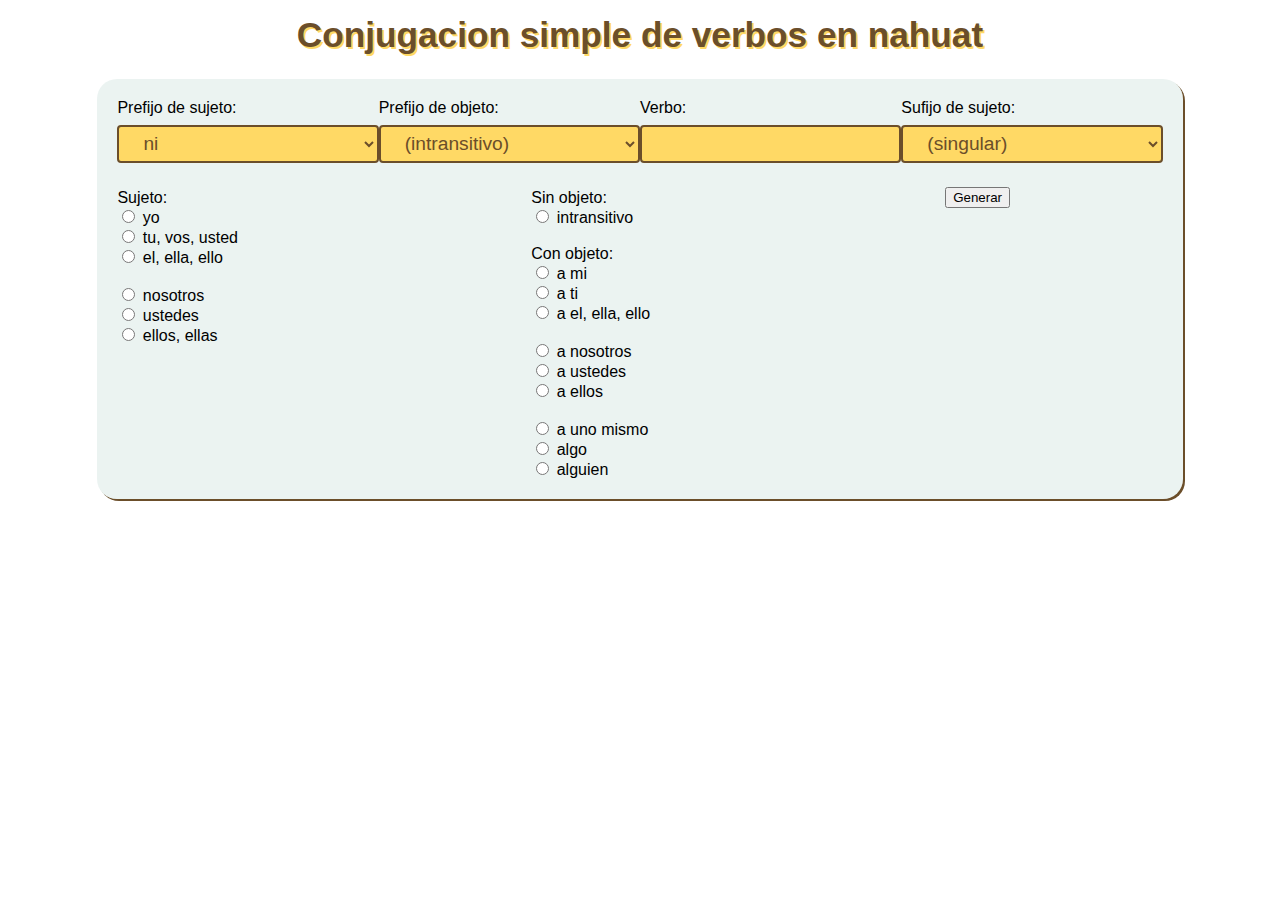
<file: Index.html>
<!DOCTYPE html>
<html>
<head>
  <link rel="stylesheet" href="style.css">
  <script src="script.js"></script>
  <title>Conjugacion de verbos en nahuat</title>
</head>
<body>
  <h1>Conjugacion simple de verbos en nahuat</h1>
  <form>
    <div class="form-container">
      <div class="form-group">
    <label for="subject-prefix">Prefijo de sujeto:</label><br>
    <select id="subject-prefix" name="subject-prefix">
      <option value="ni">ni</option>
      <option value="ti">ti</option>
      <option value="">(3a persona)</option>
      <option value="an">an</option>
    </select><br>
  </div>
    <div class="form-group">
    <label for="object-prefix">Prefijo de objeto:</label><br>
    <select id="object-prefix" name="object-prefix">
      <option value="">(intransitivo)</option>
      <option value="nech">nech</option>
      <option value="metz">metz</option>
      <option value="ki">ki</option>
      <option value="kin">kin</option>
      <option value="tech">tech</option>
      <option value="metzin">metzin</option>
      <option value="mu">mu</option>
      <option value="ta">ta</option>
      <option value="te">te</option>
    </select><br>
  </div>
    <div class="form-group">
    <label for="verb">Verbo:</label><br>
    <input type="text" id="verb" name="verb"><br>
    </div>
    <div class="form-group">
    <label for="subject-suffix">Sufijo de sujeto:</label><br>
    <select id="subject-suffix" name="subject-suffix">
      <option value="">(singular)</option>
      <option value="t">t (plural)</option>
    </select></div>
    <div class="form-group"><br>
      <label for="subject">Sujeto:</label><br>
      <input type="radio" id="ni" name="subject" value="ni" onclick="document.getElementById('subject-prefix').value='ni'; document.getElementById('subject-suffix').value='';">
      <label for="ni">yo</label><br>
      <input type="radio" id="ti" name="subject" value="ti" onclick="document.getElementById('subject-prefix').value='ti'; document.getElementById('subject-suffix').value='';">
      <label for="ti">tu, vos, usted</label><br>
      <input type="radio" id="third-person" name="subject" value="" onclick="document.getElementById('subject-prefix').value=''; document.getElementById('subject-suffix').value='';">
      <label for="third-person">el, ella, ello</label><br><br>
      <input type="radio" id="we" name="subject" value="ti" onclick="document.getElementById('subject-prefix').value='ti'; document.getElementById('subject-suffix').value='t';">
      <label for="we">nosotros</label><br>
      <input type="radio" id="you-pl" name="subject" value="an" onclick="document.getElementById('subject-prefix').value='an'; document.getElementById('subject-suffix').value='t';">
      <label for="you-pl">ustedes</label><br>
      <input type="radio" id="they" name="subject" value="" onclick="document.getElementById('subject-prefix').value=''; document.getElementById('subject-suffix').value='t';">
      <label for="they">ellos, ellas</label><br>
    </div>
    <div class="form-group"><br>
      <label>Sin objeto:</label><br>
      <input type="radio" id="intransitive" name="intransitive" value="" onclick="document.getElementById('object-prefix').value='';">
      <label for="intransitive">intransitivo</label><br><br>
      <label for="object">Con objeto:</label><br>
      <input type="radio" id="me" name="object" value="nech" onclick="document.getElementById('object-prefix').value='nech';">
      <label for="me">a mi</label><br>
      <input type="radio" id="you" name="object" value="metz" onclick="document.getElementById('object-prefix').value='metz';">
      <label for="you">a ti</label><br>
      <input type="radio" id="him-her-it" name="object" value="ki" onclick="document.getElementById('object-prefix').value='ki';">
      <label for="him-her-it">a el, ella, ello</label><br><br>
      <input type="radio" id="us" name="object" value="tech" onclick="document.getElementById('object-prefix').value='tech';">
      <label for="us">a nosotros</label><br>
      <input type="radio" id="you-pl" name="object" value="metzin" onclick="document.getElementById('object-prefix').value='metzin';">
      <label for="you-pl">a ustedes</label><br>
      <input type="radio" id="them" name="object" value="kin" onclick="document.getElementById('object-prefix').value='kin';">
      <label for="them">a ellos</label><br><br>
      <input type="radio" id="self" name="object" value="mu" onclick="document.getElementById('object-prefix').value='mu';">
      <label for="people">a uno mismo</label><br>
      <input type="radio" id="thing" name="object" value="ta" onclick="document.getElementById('object-prefix').value='ta';">
      <label for="thing">algo</label><br>
      <input type="radio" id="people" name="object" value="te" onclick="document.getElementById('object-prefix').value='te';">
      <label for="people">alguien</label><br>
    </div>
  </form>
  <p><button type="button" onclick="generateWord()">Generar</button></p>
  <p><span id="generated-word"></span></p>
</body>
</html>
</file>
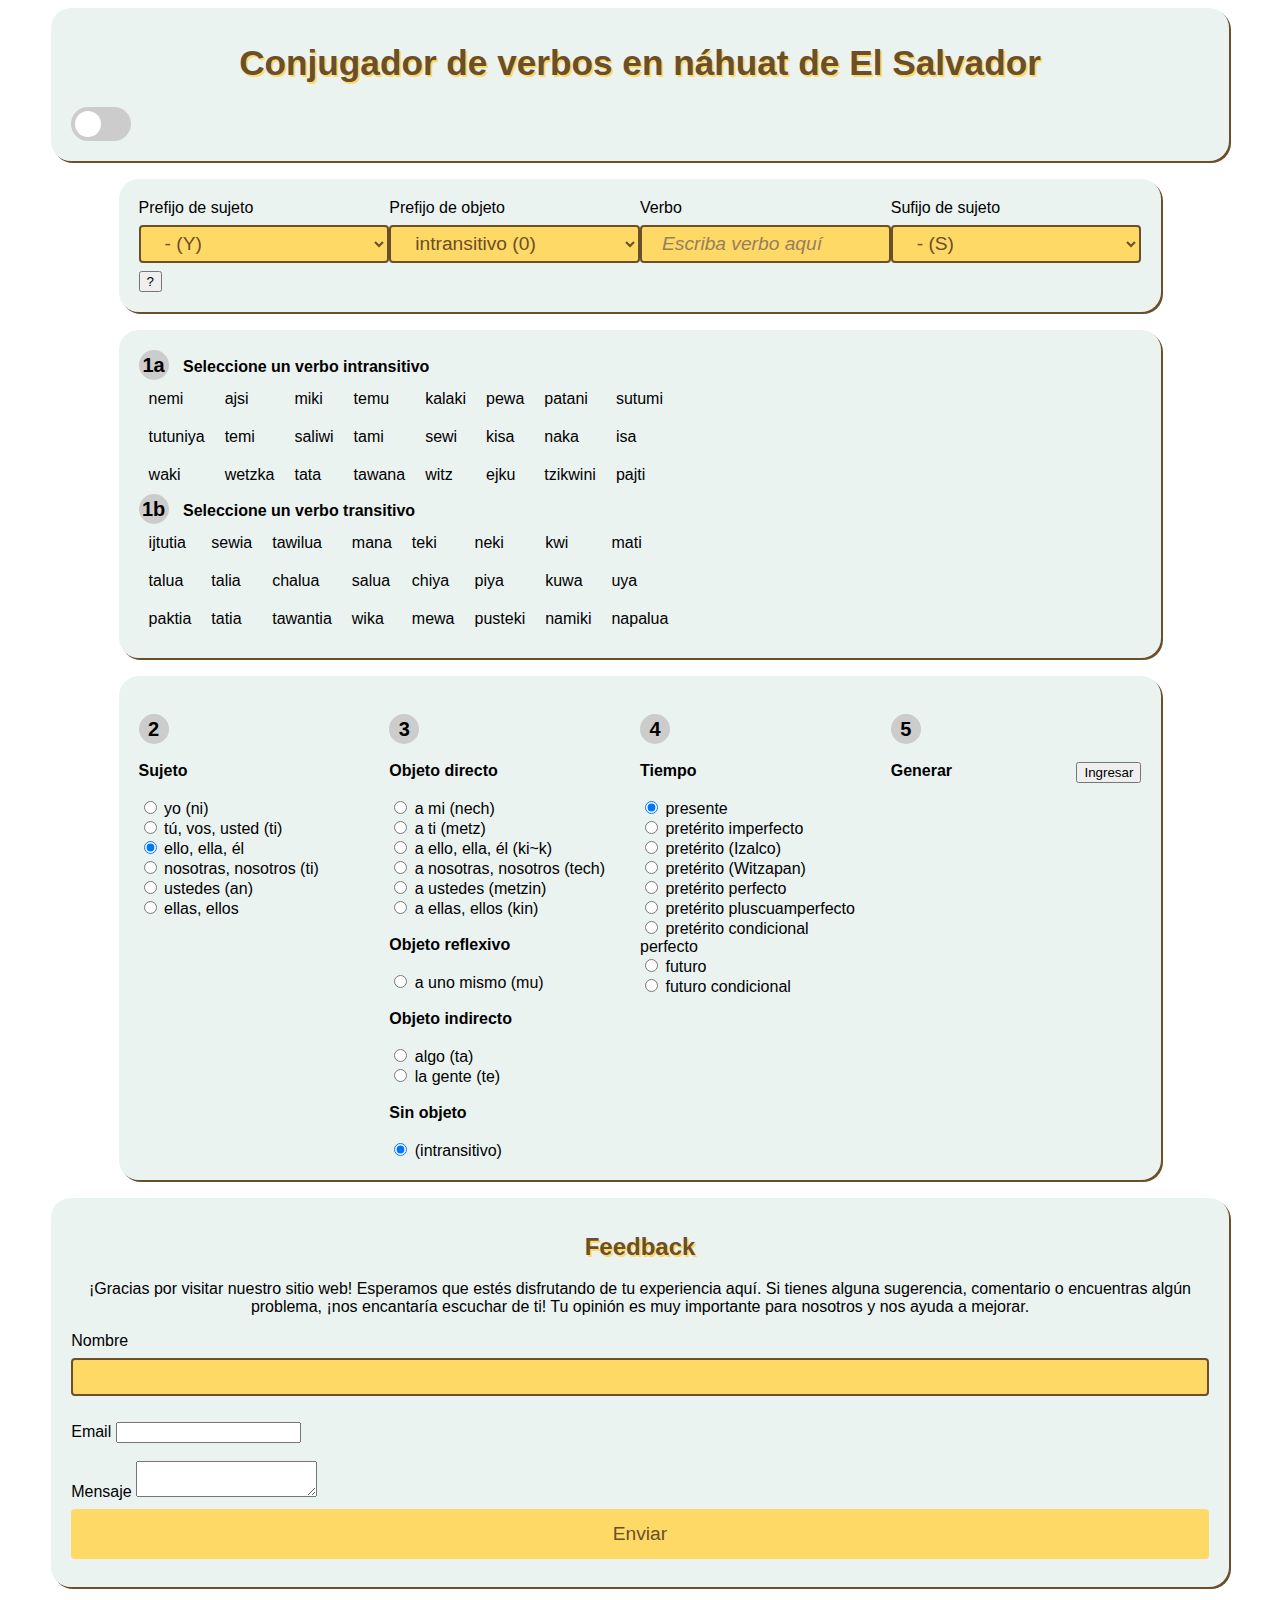
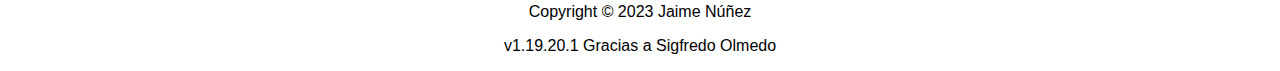
<file: index.html>
<!DOCTYPE html>
<html lang="es">
       <head>
              <meta charset="UTF-8">
              <meta name="description" content="Conjugador de verbos en náhuat pipil de El Salvador. Conjugue verbos en náhuat pipil fácil y rápido con esta herramienta en línea gratuita.">
              <meta name="viewport" content="width=device-width, initial-scale=1">
              <meta name="google-site-verification" content="LL2yyM2UK6odSdrPJpP9-oPnpchig_vsaSKO-UAvV40"/>
              <meta http-equiv="X-UA-Compatible" content="ie=edge">
              <link rel="stylesheet" href="style.css">
              <script src="script.js"></script>
              <title>Conjugador de verbos en náhuat</title>
          </head>
<body onload="populateVerbDropdown()">
    <div class="form-container-word">
        <h1 id="word-heading">Conjugador de verbos en náhuat de El Salvador</h1>
        <!-- Language toggle button -->
        <label class="switch">
              <input type="checkbox" id="language" onchange="changeLanguage()">
              <span class="slider round"></span>
            </label>            
    </div>
    <br>
    <form>
    <div class="form-container">
        <div class="form-group">
            <label for="subject-prefix" id="subject-prefix-label">Prefijo de sujeto</label><br>
            <select id="subject-prefix" name="subject-prefix">
                <option value="ni">ni (N)</option>
                <option value="ti">ti (T)</option>
                <option value="" selected>- (Y)</option>
                <option value="an">an (A)</option>
            </select><br>
        </div>
        <div class="form-group">
            <label for="object-prefix" id="object-prefix-label">Prefijo de objeto</label><br>
            <select id="object-prefix" name="object-prefix">
                <option value="nech">nech (1)</option>
                <option value="metz">metz (2)</option>
                <option value="ki">ki (3)</option>
                <option value="tech">tech (4)</option>
                <option value="metzin">metzin (5)</option>
                <option value="kin">kin (6)</option>
                <option value="mu">mu (7)</option>
                <option value="ta">ta (8)</option>
                <option value="te">te (9)</option>
                <option value="" selected>intransitivo (0)</option>
            </select><br>
        </div>
        <div class="form-group">
              <label for="verb" id="verb-label">Verbo</label><br>
              <input type="text" id="verb" name="verb" class="input-verb" placeholder="Escriba verbo aquí">
          </div>       
        <div class="form-group">
            <label for="subject-suffix" id="subject-suffix-label">Sufijo de sujeto</label><br>
            <select id="subject-suffix" name="subject-suffix">
                <option value="" selected>- (S)</option>
                <option value="t">t (P)</option>
            </select>
        </div>
              <!-- Button and Legend Wrapper -->
              <div class="legend-wrapper">
                     <!-- "?" Button to show the keyboard legend -->
                     <button class="legend-button">?</button>
                     <!-- Keyboard Legend Container -->
                     <div class="keyboard-legend-container" id="keyboard-legend">
                         <p><strong>Leyenda del teclado:</strong></p>
                         <p>Space/Esc: escribir verbo</p>
                         <p>Enter: generar verbo</p>
                         <p>N: yo</p>
                         <p>T: tú / nosotros</p>
                         <p>Y: él / ellos</p>
                         <p>A: ustedes</p>
                         <p>1-6: obj. directo</p>
                         <p>7: reflexivo</p>
                         <p>8-9: obj. indirecto</p>
                         <p>0: intransitivo</p>
                         <p>S: singular</p>
                         <p>P: plural</p>
                         <!-- Agregar más elementos de leyenda según sea necesario -->
                     </div>
                 </div>                 
       </div>
    <br>
    <div class="form-container">
       <div class="form-group">
       <div class="numbered-circle">1a</div>
         <b><label for="intransitive-verbs" id="intransitive-verbs-label">Seleccione un verbo intransitivo</label></b><br>
         <table id="intransitive-verbs" class="verb-table">
           <tr>
             <td onclick="populateVerbTextbox('nemi')">nemi</td>
             <td onclick="populateVerbTextbox('ajsi')">ajsi</td>
             <td onclick="populateVerbTextbox('miki')">miki</td>
             <td onclick="populateVerbTextbox('temu')">temu</td>
             <td onclick="populateVerbTextbox('kalaki')">kalaki</td>
             <td onclick="populateVerbTextbox('pewa')">pewa</td>
             <td onclick="populateVerbTextbox('patani')">patani</td>
             <td onclick="populateVerbTextbox('sutumi')">sutumi</td>
           </tr>
           <tr>
             <td onclick="populateVerbTextbox('tutuniya')">tutuniya</td>
             <td onclick="populateVerbTextbox('temi')">temi</td>
             <td onclick="populateVerbTextbox('saliwi')">saliwi</td>
             <td onclick="populateVerbTextbox('tami')">tami</td>
             <td onclick="populateVerbTextbox('sewi')">sewi</td>
             <td onclick="populateVerbTextbox('kisa')">kisa</td>
             <td onclick="populateVerbTextbox('naka')">naka</td>
             <td onclick="populateVerbTextbox('isa')">isa</td>
           </tr>
           <tr>
              <td onclick="populateVerbTextbox('waki')">waki</td>
              <td onclick="populateVerbTextbox('wetzka')">wetzka</td>
              <td onclick="populateVerbTextbox('tata')">tata</td>
              <td onclick="populateVerbTextbox('tawana')">tawana</td>
              <td onclick="populateVerbTextbox('witz')">witz</td>
              <td onclick="populateVerbTextbox('ejku')">ejku</td>
              <td onclick="populateVerbTextbox('tzikwini')">tzikwini</td>
              <td onclick="populateVerbTextbox('pajti')">pajti</td>
            </tr>            
           <!-- Add more rows and cells here -->
         </table>
       </div>
       <div class="form-group">
       <div class="numbered-circle">1b</div>
         <b><label for="transitive-verbs" id="transitive-verbs-label">Seleccione un verbo transitivo</label></b><br>
         <table id="transitive-verbs" class="verb-table">
           <tr>
             <td onclick="populateVerbTextbox('ijtutia')">ijtutia</td>
             <td onclick="populateVerbTextbox('sewia')">sewia</td>
             <td onclick="populateVerbTextbox('tawilua')">tawilua</td>
             <td onclick="populateVerbTextbox('mana')">mana</td>
             <td onclick="populateVerbTextbox('teki')">teki</td>
             <td onclick="populateVerbTextbox('neki')">neki</td>
             <td onclick="populateVerbTextbox('kwi')">kwi</td>
             <td onclick="populateVerbTextbox('mati')">mati</td>
           </tr>
           <tr>
             <td onclick="populateVerbTextbox('talua')">talua</td>
             <td onclick="populateVerbTextbox('talia')">talia</td>
             <td onclick="populateVerbTextbox('chalua')">chalua</td>
             <td onclick="populateVerbTextbox('salua')">salua</td>
             <td onclick="populateVerbTextbox('chiya')">chiya</td>
             <td onclick="populateVerbTextbox('piya')">piya</td>
             <td onclick="populateVerbTextbox('kuwa')">kuwa</td>
             <td onclick="populateVerbTextbox('uya')">uya</td>
           </tr>
           <tr>
              <td onclick="populateVerbTextbox('paktia')">paktia</td>
              <td onclick="populateVerbTextbox('tatia')">tatia</td>
              <td onclick="populateVerbTextbox('tawantia')">tawantia</td>
              <td onclick="populateVerbTextbox('wika')">wika</td>
              <td onclick="populateVerbTextbox('mewa')">mewa</td>
              <td onclick="populateVerbTextbox('pusteki')">pusteki</td>
              <td onclick="populateVerbTextbox('namiki')">namiki</td>
              <td onclick="populateVerbTextbox('napalua')">napalua</td>
            </tr>            
           <!-- Add more rows and cells here -->
         </table>
       </div>
     </div>     
   <br>   
    <div class="form-container">
        <div class="form-group"><br>
            <div class="numbered-circle">2</div>
            <div class="flex-container"></div><br>
            <b><label for="subject" id="subject-label">Sujeto</label></b><br><br>
            <input type="radio" id="ni" name="subject" value="ni"
                   onclick="document.getElementById('subject-prefix').value='ni'; document.getElementById('subject-suffix').value='';">
            <label for="ni" id="ni-label">yo (ni)</label><br>
            <input type="radio" id="ti" name="subject" value="ti"
                   onclick="document.getElementById('subject-prefix').value='ti'; document.getElementById('subject-suffix').value='';">
            <label for="ti" id="ti-label">tú, vos, usted (ti)</label><br>
            <input type="radio" id="third-person" name="subject" value="" checked
                   onclick="document.getElementById('subject-prefix').value=''; document.getElementById('subject-suffix').value='';">
            <label for="third-person" id="third-person-label">ello, ella, él</label><br>
            <input type="radio" id="1-pl" name="subject" value="ti"
                   onclick="document.getElementById('subject-prefix').value='ti'; document.getElementById('subject-suffix').value='t';">
            <label for="we" id="1-pl-label">nosotras, nosotros (ti)</label><br>
            <input type="radio" id="2-pl" name="subject" value="an"
                   onclick="document.getElementById('subject-prefix').value='an'; document.getElementById('subject-suffix').value='t';">
            <label for="you-pl" id="2-pl-label">ustedes (an)</label><br>
            <input type="radio" id="3-pl" name="subject" value=""
                   onclick="document.getElementById('subject-prefix').value=''; document.getElementById('subject-suffix').value='t';">
            <label for="they" id="3-pl-label">ellas, ellos</label><br>
        </div>
        <div class="form-group"><br>
              <div class="numbered-circle">3</div>
            <div class="flex-container"></div><br>
                <b><label for="object" id="direct-object-label">Objeto directo</label></b><br><br>
                <input type="radio" id="me" name="object" value="nech"
                       onclick="document.getElementById('object-prefix').value='nech';">
                <label for="me" id="nech-label" title="me">a mi (nech)</label><br>
                <input type="radio" id="you" name="object" value="metz"
                       onclick="document.getElementById('object-prefix').value='metz';">
                <label for="you" id="metz-label" title="te">a ti (metz)</label><br>
                <input type="radio" id="him-her-it" name="object" value="ki"
                       onclick="document.getElementById('object-prefix').value='ki';">
                <label for="him-her-it" id="ki-label" title="la, lo, le">a ello, ella, él (ki~k)</label><br>
                <input type="radio" id="us" name="object" value="tech"
                       onclick="document.getElementById('object-prefix').value='tech';">
                <label for="us" id="tech-label" title="nos">a nosotras, nosotros (tech)</label><br>
                <input type="radio" id="you-pl" name="object" value="metzin"
                       onclick="document.getElementById('object-prefix').value='metzin';">
                <label for="you-pl" id="metzin-label" title="os">a ustedes (metzin)</label><br>
                <input type="radio" id="them" name="object" value="kin"
                       onclick="document.getElementById('object-prefix').value='kin';">
                <label for="them" id="kin-label" title="les, los, las">a ellas, ellos (kin)</label><br><br>
                <b><label for="no-object" id="reflexive-object-label">Objeto reflexivo</label></b><br><br>
                <input type="radio" id="self" name="object" value="mu"
                       onclick="document.getElementById('object-prefix').value='mu';">
                <label for="self" id="mu-label">a uno mismo (mu)</label><br><br>
                <b><label for="no-object" id="indirect-object-label">Objeto indirecto</label></b><br><br>
                <input type="radio" id="thing" name="object" value="ta"
                       onclick="document.getElementById('object-prefix').value='ta';">
                <label for="thing" id="ta-label">algo (ta)</label><br>
                <input type="radio" id="people" name="object" value="te"
                       onclick="document.getElementById('object-prefix').value='te';">
                <label for="people" id="te-label">la gente (te)</label><br><br>
                <b><label for="no-object" id="no-object-label">Sin objeto</label></b><br><br>
                <input type="radio" id="intransitive" name="object" value="" checked
                       onclick="document.getElementById('object-prefix').value='';">
                <label for="intransitive" id="vi-label">(intransitivo)</label>
        </div>
        <div class="form-group"><br>
              <div class="numbered-circle">4</div>
              <div class="flex-container"></div><br>
              <b><label for="tense" id="tense-label">Tiempo</label></b><br><br>
              <input type="radio" id="presente" name="tense" value="presente" checked>
              <label for="presente" id="presente-label">presente</label><br>
              <input type="radio" id="imperfecto" name="tense" value="imperfecto">
              <label for="imperfecto" id="imperfecto-label">pretérito imperfecto</label><br>
              <input type="radio" id="preterito-izalco" name="tense" value="preterito-izalco">
              <label for="preterito-izalco" id="preterito-izalco-label">pretérito (Izalco)</label><br>
              <input type="radio" id="preterito" name="tense" value="preterito">
              <label for="preterito" id="preterito-label">pretérito (Witzapan)</label><br>     
              <input type="radio" id="perfecto" name="tense" value="perfecto">
              <label for="perfecto" id="perfecto-label">pretérito perfecto</label><br>
              <input type="radio" id="pluscuamperfecto" name="tense" value="pluscuamperfecto">
              <label for="pluscuamperfecto" id="pluscuamperfecto-label">pretérito pluscuamperfecto</label><br>
              <input type="radio" id="condicional-perfecto" name="tense" value="condicional-perfecto">
              <label for="condicional-perfecto" id="condicional-perfecto-label">pretérito condicional perfecto</label><br>
              <input type="radio" id="futuro" name="tense" value="futuro">
              <label for="futuro" id="futuro-label">futuro</label><br>
              <input type="radio" id="condicional" name="tense" value="condicional">
              <label for="condicional" id="condicional-label">futuro condicional</label><br>
          </div>          
        <div class="form-group"><br>
              <div class="numbered-circle">5</div><br><br>
              <div class="flex-container">
              <b><label id="generate-button-label">Generar</label></b>
              <button type="button" onclick="generateWord()" id="generate-button">Ingresar</button>
              </div>
              <h3><span id="generated-word"></span></h3>      
        </div>
        </div>
       </form>
       <br>
       <div class="form-container-word">
       <h2><label id="feedback-heading">Feedback</label></h2>
       <form action="mailtojaynunez1996@gmail.com" method="post" enctype="text/plain">
              <p><label id="feedback-message">¡Gracias por visitar nuestro sitio web! Esperamos que estés disfrutando de tu experiencia aquí. Si tienes alguna sugerencia, comentario o encuentras algún problema, ¡nos encantaría escuchar de ti! Tu opinión es muy importante para nosotros y nos ayuda a mejorar.</label></p>
              <label for="name" id="name-label">Nombre</label>
              <input type="text" id="name" name="name"><br><br>
              <label for="email" id="email-label">Email</label>
              <input type="email" id="email" name="email"><br><br>
              <label for="message" id="message-label">Mensaje</label>
              <textarea id="message" name="message"></textarea><br>
              <input type="submit" id="submit-button" value="Enviar">
       </form>
       </div>
    <footer>
    <p><label id="copyright-label">Copyright © 2023 Jaime Núñez</label></p>
    <p>v1.19.20.1 Gracias a Sigfredo Olmedo</p>
    </footer>
</body>
</html>
</file>
<file: style.css>
:root {
  --primary-color: #ffd965; /* Gold */
  --secondary-color: #6B4E2A; /* Saddle Brown */
  --background-color: #92bab02e; /* Soft Beige */
  --font-size-base: 1.2em;
  --font-size-large: 2.2em;
}

body {
  font-family: 'Helvetica Neue', sans-serif;
  background-size: cover;
  background-position: center;
  justify-items: center;
}

h1 {
  text-align: center;
  color: var(--secondary-color);
  font-size: var(--font-size-large);
  margin-top: 15px;
  text-shadow: 2px 2px var(--primary-color);
}

h3 {
  font-size: 1.5em;
  text-align: left;
  color: #744f00;
  margin: 0 auto;
  text-shadow: 2px 2px var(--primary-color);
}

p {
  text-align: center;
}

.form-container {
  width: 90%;
  margin: 0 auto;
  display: flex;
  flex-wrap: wrap;
  justify-content: space-between;
  background-color: var(--background-color);
  padding: 20px;
  border-radius: 20px;
  box-shadow: 2px 2px var(--secondary-color);
  overflow-x: auto;
}

.form-container-word {
  width: 90%;
  height: 0 auto;
  margin: 0 auto;
  display: block;
  flex-wrap: wrap;
  justify-content: space-evenly;
  align-content: center;
  background-color: var(--background-color);
  padding: 20px;
  border-radius: 20px;
  box-shadow: 2px 2px var(--secondary-color);
}

.form-container-word h2 {
  font-size: 1.5em;
  text-align: center;
  color: var(--secondary-color);
  margin-top: 15px;
  text-shadow: 2px 2px var(--primary-color);
}

.form-group {
  flex-basis: 25%;
  text-align: left;
}

.numbered-circle {
  display: inline-block;
  width: 30px;
  height: 30px;
  background-color: #ccc;
  border-radius: 50%;
  text-align: center;
  line-height: 30px;
  font-size: 20px;
  font-weight: bold;
  margin-right: 10px;
}

input[type="text"],
select,
.input-verb {
  width: 100%;
  padding: 2px 20px;
  margin: 8px 0;
  box-sizing: border-box;
  border: 2px solid var(--secondary-color);
  border-radius: 4px;
  background-color: var(--primary-color);
  color: var(--secondary-color);
  font-size: var(--font-size-base);
  height: 38px;
}

input::-webkit-calendar-picker-indicator {
  display: none;
}

label {
  text-align: center;
}

input[type="radio"] + label {
  margin-right: 20px;
  cursor: pointer;
}

input[type="submit"] {
  width: 100%;
  background-color: var(--primary-color);
  color: var(--secondary-color);
  font-size: 1.2em;
  padding: 14px 20px;
  margin: 8px 0;
  border: none;
  border-radius: 4px;
  cursor: pointer;
}

input[type="submit"]:hover {
  background-color: var(--primary-color);
  color: var(--secondary-color);
  }
  
  .error {
  border: 2px solid red;
  }
  
  .clearfix::after {
  content: "";
  clear: both;
  display: table;
  }
  
  .creator {
  font-family: 'Helvetica Neue', sans-serif;
  margin: 0 auto;
  text-align: right;
  font-size: 20px;
  }
  
  .input-verb::placeholder {
  color: rgb(151, 126, 93);
  font-style: italic;
  }
  
  @media (max-width: 768px) {
  body {
  font-size: 14px;
  padding: 10px;
  }
  
  .form-group {
  width: 80%;
  flex-basis: 80%;
  }
  
  .form-group:not(:last-child) {
  margin-right: 5%;
  }
  }
  
  .construction-message {
  background-color: #ff0;
  color: #000;
  padding: 5px;
  margin-left: 10px;
  font-weight: bold;
  font-size: 0.8em;
  }
  
  .flex-container {
  display: flex;
  justify-content: space-between;
  }
  
  .verb-table {
  width: 100%;
  text-align: left;
  border-collapse: separate;
  border-spacing: 0;
  }
  
  .verb-table td {
  padding: 10px;
  cursor: grab;
  }
  
  .verb-table td:hover {
  background-color: #edb85d;
  }
  
  .legend-wrapper {
  position: relative;
  display: block;
  }
  
  .keyboard-legend-container {
  display: none;
  border: 1px solid #000;
  padding: 10px;
  margin-top: 10px;
  position: fixed;
  z-index: 1;
  background-color: #ffffff;
  text-align: left;
  width: auto;
  white-space: nowrap;
  }
  
  .legend-wrapper:hover .keyboard-legend-container {
  display: block;
  }
  
  .legend-button {
  cursor: pointer;
  }

  .switch {
    position: relative;
    display: inline-block;
    width: 60px;
    height: 34px;
  }
  
  .switch input {
    opacity: 0;
    width: 0;
    height: 0;
  }
  
  .slider {
    position: absolute;
    cursor: pointer;
    top: 0;
    left: 0;
    right: 0;
    bottom: 0;
    background-color: #ccc;
    -webkit-transition: .4s;
    transition: .4s;
  }
  
  .slider:before {
    position: absolute;
    content: "";
    height: 26px;
    width: 26px;
    left: 4px;
    bottom: 4px;
    background-color: white;
    -webkit-transition: .4s;
    transition: .4s;
  }
  
  input:checked + .slider {
    background-color: #2196F3;
  }
  
  input:focus + .slider {
    box-shadow: 0 0 1px #2196F3;
  }
  
  input:checked + .slider:before {
    -webkit-transform: translateX(26px);
    -ms-transform: translateX(26px);
    transform: translateX(26px);
  }
  
  /* Rounded sliders */
  .slider.round {
    border-radius: 34px;
  }
  
  .slider.round:before {
    border-radius: 50%;
  }
</file>
